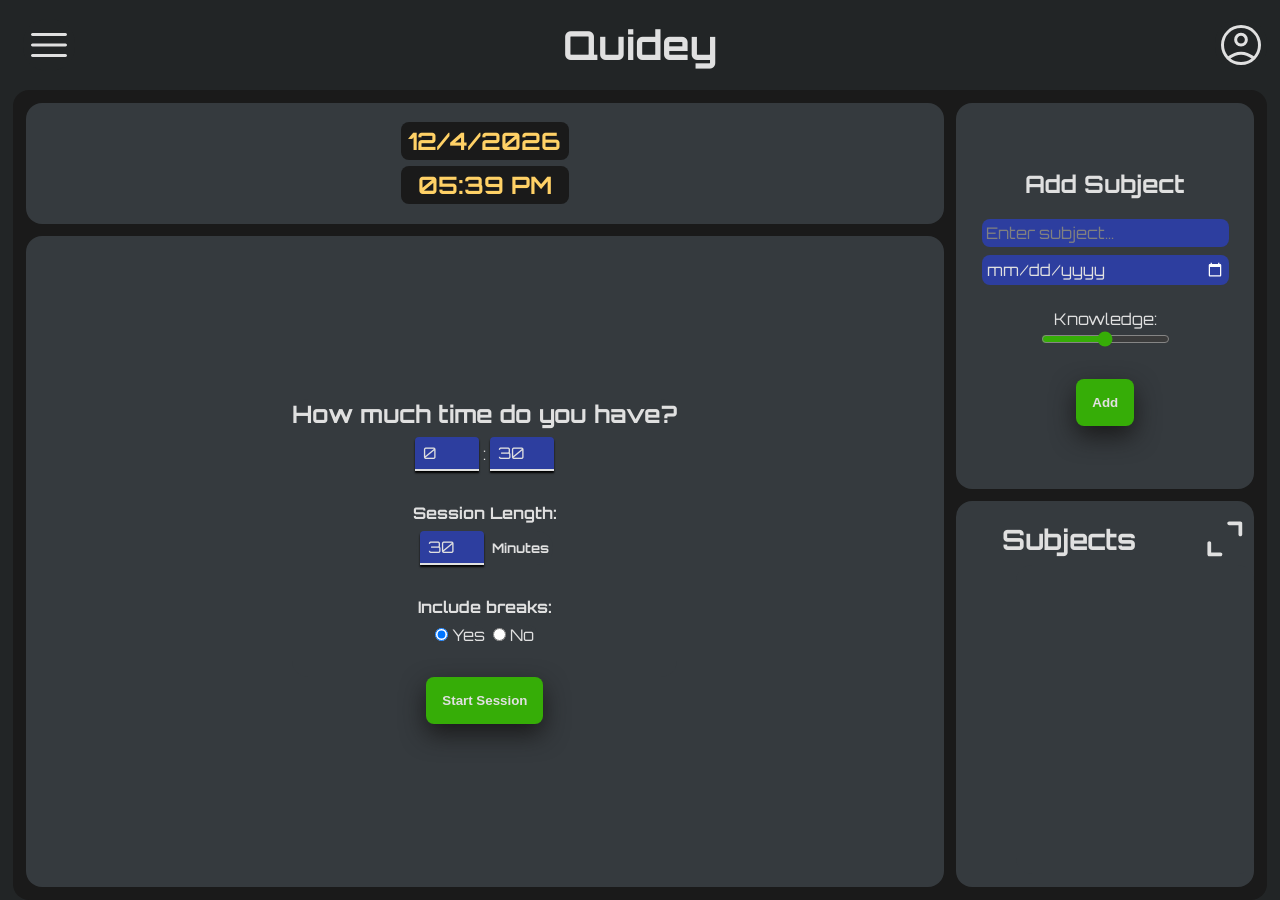
<file: index.html>
<!DOCTYPE html>
<html>
    <head>
        <meta charset="UTF-8">
        <meta name="viewport" content="width=device-width, initial-scale=1.0">
        <title>Quidey</title>
        <!--<link rel="manifest" href="./resources/JSON/manifest.json">-->
        <link rel="icon" type="image/x-icon" href="./resources/images/favicon_io/favicon-32x32.png">
        <link rel="apple-touch-icon" href="./resources/images/favicon_io/favicon-32x32.png">
        <link href="./resources/styles/newStyles.css" rel="stylesheet" type="text/css">
        <link rel="stylesheet" href="./resources/styles/colorStyles.css" type="text/css">
        <link rel="stylesheet" href="./resources/styles/menuStyles.css" type="text/css">
        <link rel="preconnect" href="https://fonts.googleapis.com">
        <link rel="preconnect" href="https://fonts.gstatic.com" crossorigin>
        <link href="https://fonts.googleapis.com/css2?family=Abril+Fatface&family=Merriweather:ital,opsz,wght@0,18..144,300..900;1,18..144,300..900&family=Orbitron:wght@400..900&family=Work+Sans:ital,wght@0,100..900;1,100..900&display=swap" rel="stylesheet">
    </head>
    <body>
        <header>
            <section id="menuIcon">
                <svg id="menuIconImg" xmlns="http://www.w3.org/2000/svg" height="48px" viewBox="0 -960 960 960" width="48px"><path fill="currentColor" d="M150-240q-12.75 0-21.37-8.68-8.63-8.67-8.63-21.5 0-12.82 8.63-21.32 8.62-8.5 21.37-8.5h660q12.75 0 21.38 8.68 8.62 8.67 8.62 21.5 0 12.82-8.62 21.32-8.63 8.5-21.38 8.5H150Zm0-210q-12.75 0-21.37-8.68-8.63-8.67-8.63-21.5 0-12.82 8.63-21.32 8.62-8.5 21.37-8.5h660q12.75 0 21.38 8.68 8.62 8.67 8.62 21.5 0 12.82-8.62 21.32-8.63 8.5-21.38 8.5H150Zm0-210q-12.75 0-21.37-8.68-8.63-8.67-8.63-21.5 0-12.82 8.63-21.32 8.62-8.5 21.37-8.5h660q12.75 0 21.38 8.68 8.62 8.67 8.62 21.5 0 12.82-8.62 21.32-8.63 8.5-21.38 8.5H150Z"/></svg>
            </section>
            <h1 id="headerH1">Quidey</h1>
            <section id="profileIcon">
                <svg id="profileIconImg" xmlns="http://www.w3.org/2000/svg" height="48px" viewBox="0 -960 960 960" width="48px" fill="currentColor"><path d="M222-255q63-44 125-67.5T480-346q71 0 133.5 23.5T739-255q44-54 62.5-109T820-480q0-145-97.5-242.5T480-820q-145 0-242.5 97.5T140-480q0 61 19 116t63 109Zm160.5-234.5Q343-529 343-587t39.5-97.5Q422-724 480-724t97.5 39.5Q617-645 617-587t-39.5 97.5Q538-450 480-450t-97.5-39.5ZM480-80q-82 0-155-31.5t-127.5-86Q143-252 111.5-325T80-480q0-83 31.5-155.5t86-127Q252-817 325-848.5T480-880q83 0 155.5 31.5t127 86q54.5 54.5 86 127T880-480q0 82-31.5 155t-86 127.5q-54.5 54.5-127 86T480-80Zm107.5-76Q640-172 691-212q-51-36-104-55t-107-19q-54 0-107 19t-104 55q51 40 103.5 56T480-140q55 0 107.5-16Zm-52-375.5Q557-553 557-587t-21.5-55.5Q514-664 480-664t-55.5 21.5Q403-621 403-587t21.5 55.5Q446-510 480-510t55.5-21.5ZM480-587Zm0 374Z"/></svg>
            </section>
        </header>
        <main>
            <div id="div1" class="hidden">
                <h2 id="timerTime"><span id="timerMins">25</span>:<span id="timerSecs">00</span></h2>
                <div id="progressBar">
                    <div id="progressor"></div>
                </div>
                <!--<button id="timerStartStop">Timer</button> -->
            </div>
            <div id="div2" class="hidden">
                <!--
                <h1 data-i18n="new_progress_h1"></h1>
                <div id="progressBar">
                    <div id="progressor"></div>
                </div>
                -->
                <h2 id="stateH1"></h2>
            </div>
            <div id="div3">
                <h2 id="dateH1"></h2>
                <h2 id="timeH1"></h2>
            </div>
            <div id="div4"><!--
                <h2 data-i18n="new_session"></h2>
                <div id="newEnergy">
                    <h2 data-i18n="energy_h2"></h2>
                    <input type="range" id="energyInput" min="1" max="100" step="1"></input>
                </div>-->
                <div id="newTime">
                    <h2 data-i18n="time_h2"></h2>
                    <div id="hAndMin">
                        <!--<h5 data-i18n="hour_label"></h5>-->
                        <input type="number" id="sessionHourInput" min="0" max="03" step="1" value="0"></input>
                        <!--<h5 data-i18n="min_label"></h5>-->
                        <span> : </span>
                        <input type="number" id="sessionMinInput" min="0" max="45" step="15" value="30"></input>
                    </div>
                    <h4 data-i18n="session_length_label"></h4>
                    <div id="sessLengthDiv">
                        <input type="number" id="sessionLengthInput" min="15" max="45" step="5" value="30"></input>
                        <h5 data-i18n="min_label"></h5>
                    </div>
                    <h4 data-i18n="include_breaks"></h4>
                    <div id="breakRadioDiv">
                        <div id="breaksYesDiv">
                            <input type="radio" id="breaksYes" name="breaks" value="yes" checked></input>
                            <label id="breaksYesLabel" for="breaksYes" data-i18n="yes"></label>
                        </div>
                        <div id="breaksNoDiv">
                            <input type="radio" id="breaksNo" name="breaks" value="no" data-i18n="no"></input>
                            <label id="breaksNoLabel" for="breaksNo" data-i18n="no"></label>
                        </div>
                    </div>
                </div>
                <button id="startSession" data-i18n="start_session"></button>
            </div>
            <div id="div5">
                <h2 id="addSub" data-i18n="new_add_sub"></h2>
                <input type="text" id="subjectInput" data-i18n-placeholder="enter_sub" list="subjectOptions">
                <datalist id="subjectOptions">
                    <option data-i18n-value="val_physics"></option>
                    <option data-i18n-value="val_maths"></option>
                    <option data-i18n-value="val_english"></option>
                    <option data-i18n-value="val_latin"></option>
                    <option data-i18n-value="val_french"></option>
                    <option data-i18n-value="val_german"></option>
                    <option data-i18n-value="val_chemistry"></option>
                    <option data-i18n-value="val_biology"></option>
                    <option data-i18n-value="val_history"></option>
                    <option data-i18n-value="val_geography"></option>
                    <option data-i18n-value="val_computer"></option>
                </datalist>

                <input type="date" id="dateInput" data-i18n-placeholder="ddmmyy">
                <label for="confidenceInput" data-i18n="sum_know"></label>
                <input type="range" id="confidenceInput" min="1" max="5" value="3">
                <button id="addNewSub" data-i18n="new_add"></button>
            </div>
            <div id="div6">
                <svg xmlns="http://www.w3.org/2000/svg" id="expandSubList" height="48px" viewBox="0 -960 960 960" width="48px" fill="currentColor"><path d="M260-260h150q12.75 0 21.38 8.68 8.62 8.67 8.62 21.5 0 12.82-8.62 21.32-8.63 8.5-21.38 8.5H230q-12.75 0-21.37-8.63Q200-217.25 200-230v-180q0-12.75 8.68-21.38 8.67-8.62 21.5-8.62 12.82 0 21.32 8.62 8.5 8.63 8.5 21.38v150Zm440-440H550q-12.75 0-21.37-8.68-8.63-8.67-8.63-21.5 0-12.82 8.63-21.32 8.62-8.5 21.37-8.5h180q12.75 0 21.38 8.62Q760-742.75 760-730v180q0 12.75-8.68 21.37-8.67 8.63-21.5 8.63-12.82 0-21.32-8.63-8.5-8.62-8.5-21.37v-150Z"/></svg>
                <h2 data-i18n="your_subs"></h2>
                <div id="subUlDiv">
                    <ul id="subUl">

                    </ul>
                </div>
            </div>
            <div id="div6extended" class="hidden">
                <svg xmlns="http://www.w3.org/2000/svg" id="collapseSubList" height="48px" viewBox="0 -960 960 960" width="48px" fill="currentColor"><path d="M380-380H230q-12.75 0-21.37-8.68-8.63-8.67-8.63-21.5 0-12.82 8.63-21.32 8.62-8.5 21.37-8.5h180q12.75 0 21.38 8.62Q440-422.75 440-410v180q0 12.75-8.68 21.37-8.67 8.63-21.5 8.63-12.82 0-21.32-8.63-8.5-8.62-8.5-21.37v-150Zm200-200h150q12.75 0 21.38 8.68 8.62 8.67 8.62 21.5 0 12.82-8.62 21.32-8.63 8.5-21.38 8.5H550q-12.75 0-21.37-8.63Q520-537.25 520-550v-180q0-12.75 8.68-21.38 8.67-8.62 21.5-8.62 12.82 0 21.32 8.62 8.5 8.63 8.5 21.38v150Z"/></svg>
                <h2 data-i18n="your_subs" id="extendedSubsH2"></h2>
                <div id="subUlDivExtended"  class="tgContainer">

                </div>
            </div>
            <div id="div7" class="hidden">
                <h3 data-i18n="current_task"></h3>
                <h2 id="currentTask"><h2>
                <button id="nextSession" data-i18n="next_session"></button>
                <button id="endSession" data-i18n="end_session"></button>
                <button id="skipSession" data-i18n="skip_session" class="hidden"></button>
            </div>
            <div id="div8" class="hidden">
                <h2 data-i18n="session_sub_tasks"></h2>
                <div id="subTaskList"  class="tgContainer">

                </div>
                <!--<div id="inSessionTaskAdder">
                    <svg xmlns="http://www.w3.org/2000/svg" height="48px" viewBox="0 -960 960 960" width="48px" fill="current color"><path d="M450-450H200v-60h250v-250h60v250h250v60H510v250h-60v-250Z"/></svg>
                </div>-->
            </div>
            
        </main>
        <div id="alertDiv" class="hidden">
            <div id="innerAlertDiv">
                <h2 id="alertH2"></h2>
                <button id="alertOkButton">OK</button>
            </div>
        </div>

        <div id="temporaryDivContainer">

        </div>
        
        <script src="./resources/scripts/translationScript.js"></script>
        <script src="./resources/scripts/colorScript.js"></script>
        <script src="./resources/scripts/menuScript.js"></script>
        <script type="module" src="./resources/scripts/newScript.js"></script>
    </body>
</html>
</file>
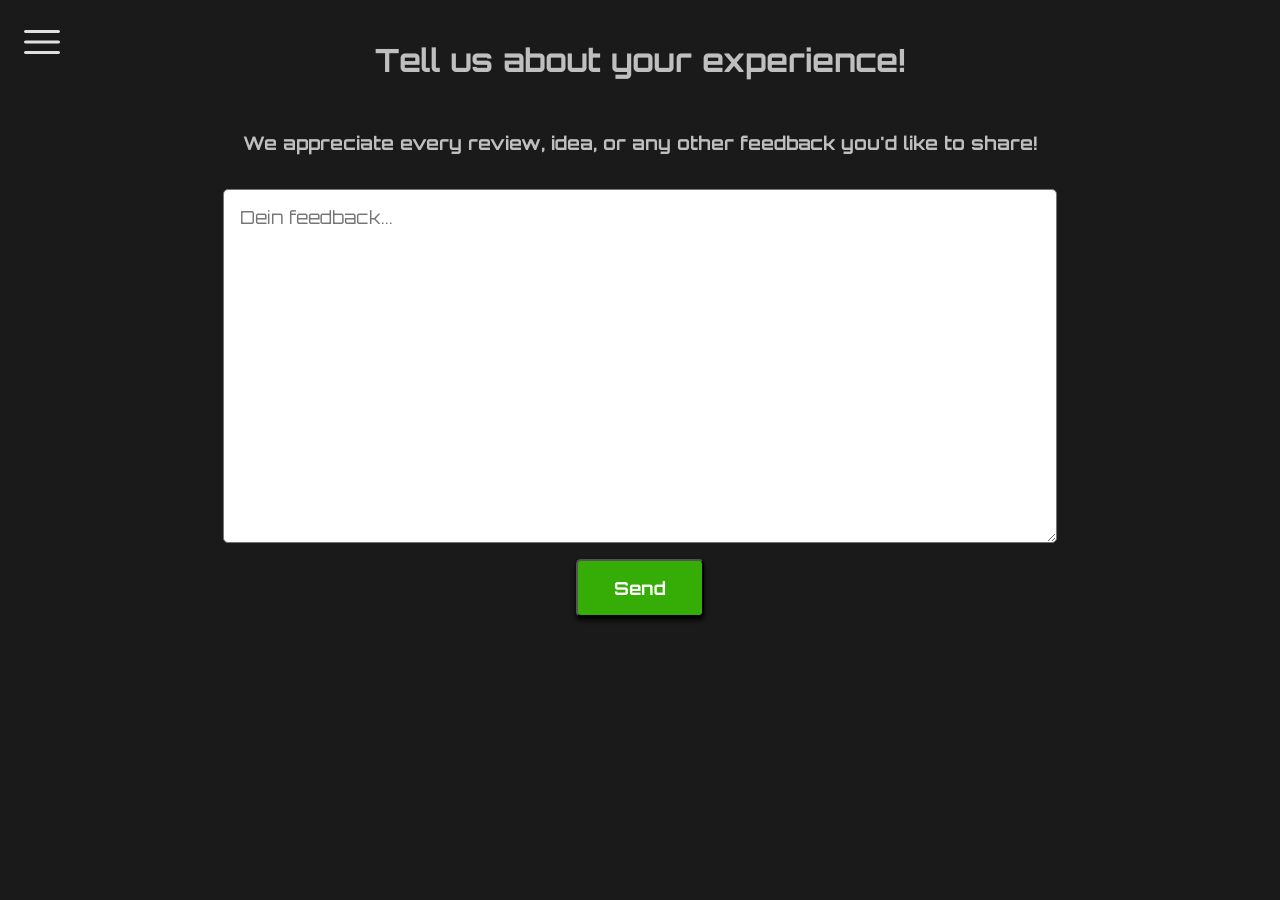
<file: feedback.html>
<!DOCTYPE html>
<html>
    <head>
        <meta charset="UTF-8">
        <meta name="viewport" content="width=device-width, initial-scale=1.0">
        <title>Quidey</title>
        <link rel="icon" type="image/x-icon" href="./resources/images/favicon_io/favicon-32x32.png">
        <link rel="apple-touch-icon" href="./resources/images/favicon_io/favicon-32x32.png">
        <link rel="manifest" href="./resources/JSON/manifest.json">
        <link rel="stylesheet" href="./resources/styles/feedbackStyles.css" type="text/css">
        <link rel="stylesheet" href="./resources/styles/menuStyles.css" type="text/css">
        <link rel="stylesheet" href="./resources/styles/colorStyles.css" type="text/css">
        <link rel="preconnect" href="https://fonts.googleapis.com">
        <link rel="preconnect" href="https://fonts.gstatic.com" crossorigin>
        <link href="https://fonts.googleapis.com/css2?family=Abril+Fatface&family=Merriweather:ital,opsz,wght@0,18..144,300..900;1,18..144,300..900&family=Orbitron:wght@400..900&family=Work+Sans:ital,wght@0,100..900;1,100..900&display=swap" rel="stylesheet">
    </head>
    <body>
        <h1 data-i18n="feedback_exp_h1"></h1>
        <h3 data-i18n="appreciate_feedback"></h3>
            <textarea id="feedback" placeholder="Dein feedback..."></textarea>
            <button id="sendFeedback" data-i18n="feedback_send"></button>
        <section id="menuIcon">
                <svg id="menuIconImg" xmlns="http://www.w3.org/2000/svg" height="48px" viewBox="0 -960 960 960" width="48px"><path fill="currentColor" d="M150-240q-12.75 0-21.37-8.68-8.63-8.67-8.63-21.5 0-12.82 8.63-21.32 8.62-8.5 21.37-8.5h660q12.75 0 21.38 8.68 8.62 8.67 8.62 21.5 0 12.82-8.62 21.32-8.63 8.5-21.38 8.5H150Zm0-210q-12.75 0-21.37-8.68-8.63-8.67-8.63-21.5 0-12.82 8.63-21.32 8.62-8.5 21.37-8.5h660q12.75 0 21.38 8.68 8.62 8.67 8.62 21.5 0 12.82-8.62 21.32-8.63 8.5-21.38 8.5H150Zm0-210q-12.75 0-21.37-8.68-8.63-8.67-8.63-21.5 0-12.82 8.63-21.32 8.62-8.5 21.37-8.5h660q12.75 0 21.38 8.68 8.62 8.67 8.62 21.5 0 12.82-8.62 21.32-8.63 8.5-21.38 8.5H150Z"/></svg>
        </section>

        <script src="./resources/scripts/colorScript.js"></script>
        <script src="./resources/scripts/translationScript.js"></script>
        <script src="./resources/scripts/feedbackScript.js"></script>
        <script src="./resources/scripts/menuScript.js"></script>

    </body>
</html>
</file>
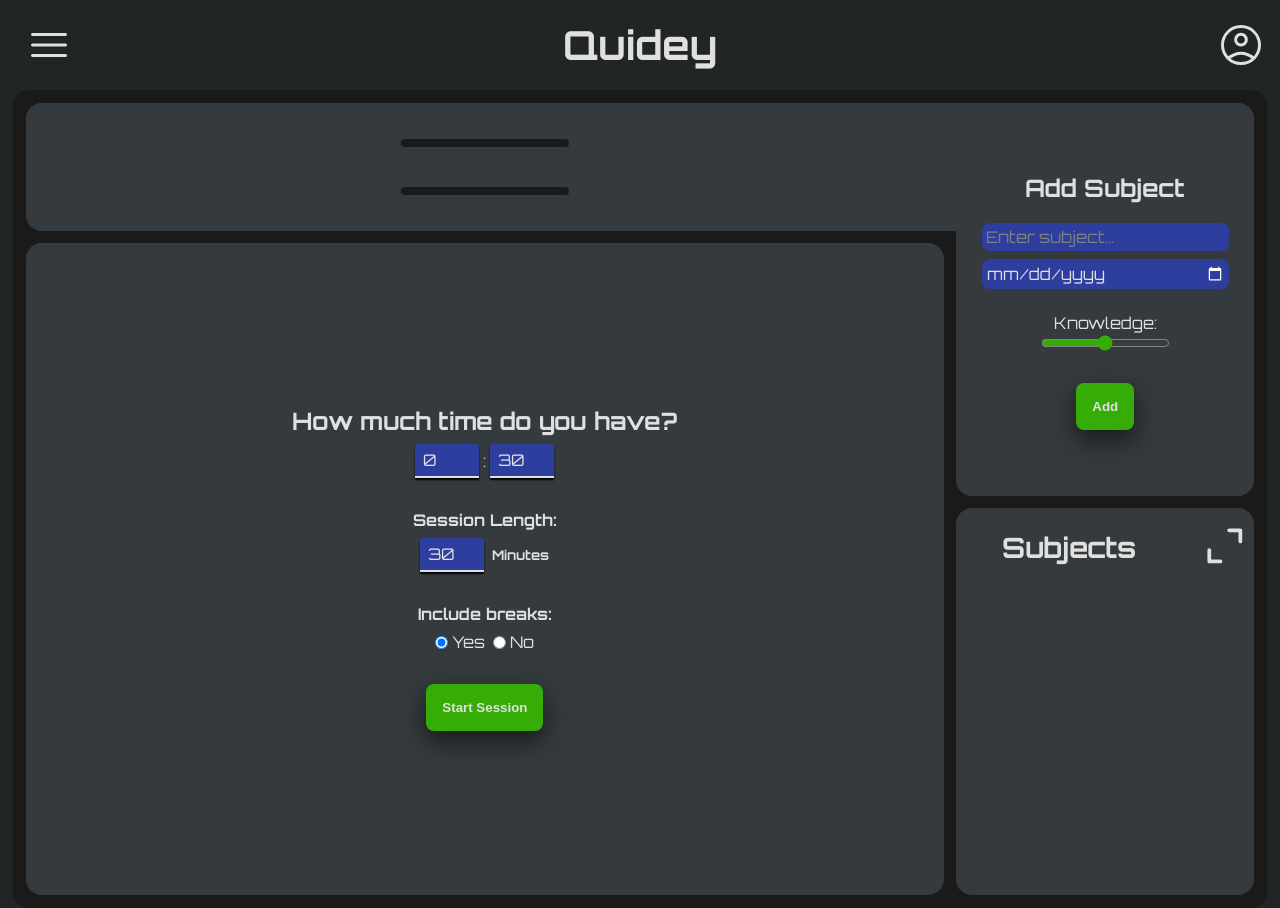
<file: new.html>
<!DOCTYPE html>
<html>
    <head>
        <meta charset="UTF-8">
        <meta name="viewport" content="width=device-width, initial-scale=1.0">
        <title>Quidey</title>
        <!--<link rel="manifest" href="./resources/JSON/manifest.json">-->
        <link rel="icon" type="image/x-icon" href="./resources/images/favicon_io/favicon-32x32.png">
        <link rel="apple-touch-icon" href="./resources/images/favicon_io/favicon-32x32.png">
        <link href="./resources/styles/newStyles.css" rel="stylesheet" type="text/css">
        <link rel="stylesheet" href="./resources/styles/colorStyles.css" type="text/css">
        <link rel="stylesheet" href="./resources/styles/menuStyles.css" type="text/css">
        <link rel="preconnect" href="https://fonts.googleapis.com">
        <link rel="preconnect" href="https://fonts.gstatic.com" crossorigin>
        <link href="https://fonts.googleapis.com/css2?family=Abril+Fatface&family=Merriweather:ital,opsz,wght@0,18..144,300..900;1,18..144,300..900&family=Orbitron:wght@400..900&family=Work+Sans:ital,wght@0,100..900;1,100..900&display=swap" rel="stylesheet">
    </head>
    <body>
        <header>
            <section id="menuIcon">
                <svg id="menuIconImg" xmlns="http://www.w3.org/2000/svg" height="48px" viewBox="0 -960 960 960" width="48px"><path fill="currentColor" d="M150-240q-12.75 0-21.37-8.68-8.63-8.67-8.63-21.5 0-12.82 8.63-21.32 8.62-8.5 21.37-8.5h660q12.75 0 21.38 8.68 8.62 8.67 8.62 21.5 0 12.82-8.62 21.32-8.63 8.5-21.38 8.5H150Zm0-210q-12.75 0-21.37-8.68-8.63-8.67-8.63-21.5 0-12.82 8.63-21.32 8.62-8.5 21.37-8.5h660q12.75 0 21.38 8.68 8.62 8.67 8.62 21.5 0 12.82-8.62 21.32-8.63 8.5-21.38 8.5H150Zm0-210q-12.75 0-21.37-8.68-8.63-8.67-8.63-21.5 0-12.82 8.63-21.32 8.62-8.5 21.37-8.5h660q12.75 0 21.38 8.68 8.62 8.67 8.62 21.5 0 12.82-8.62 21.32-8.63 8.5-21.38 8.5H150Z"/></svg>
            </section>
            <h1 id="headerH1">Quidey</h1>
            <section id="profileIcon">
                <svg id="profileIconImg" xmlns="http://www.w3.org/2000/svg" height="48px" viewBox="0 -960 960 960" width="48px" fill="currentColor"><path d="M222-255q63-44 125-67.5T480-346q71 0 133.5 23.5T739-255q44-54 62.5-109T820-480q0-145-97.5-242.5T480-820q-145 0-242.5 97.5T140-480q0 61 19 116t63 109Zm160.5-234.5Q343-529 343-587t39.5-97.5Q422-724 480-724t97.5 39.5Q617-645 617-587t-39.5 97.5Q538-450 480-450t-97.5-39.5ZM480-80q-82 0-155-31.5t-127.5-86Q143-252 111.5-325T80-480q0-83 31.5-155.5t86-127Q252-817 325-848.5T480-880q83 0 155.5 31.5t127 86q54.5 54.5 86 127T880-480q0 82-31.5 155t-86 127.5q-54.5 54.5-127 86T480-80Zm107.5-76Q640-172 691-212q-51-36-104-55t-107-19q-54 0-107 19t-104 55q51 40 103.5 56T480-140q55 0 107.5-16Zm-52-375.5Q557-553 557-587t-21.5-55.5Q514-664 480-664t-55.5 21.5Q403-621 403-587t21.5 55.5Q446-510 480-510t55.5-21.5ZM480-587Zm0 374Z"/></svg>
            </section>
        </header>
        <main>
            <div id="div1">
                <h2 id="timerTime"><span id="timerMins">25</span>:<span id="timerSecs">00</span></h2>
                <div id="progressBar">
                    <div id="progressor"></div>
                </div>
                <!--<button id="timerStartStop">Timer</button> -->
            </div>
            <div id="div2">
                <!--
                <h1 data-i18n="new_progress_h1"></h1>
                <div id="progressBar">
                    <div id="progressor"></div>
                </div>
                -->
                <h2 id="stateH1"></h2>
            </div>
            <div id="div3">
                <h2 id="dateH1"></h2>
                <h2 id="timeH1"></h2>
            </div>
            <div id="div4"><!--
                <h2 data-i18n="new_session"></h2>
                <div id="newEnergy">
                    <h2 data-i18n="energy_h2"></h2>
                    <input type="range" id="energyInput" min="1" max="100" step="1"></input>
                </div>-->
                <div id="newTime">
                    <h2 data-i18n="time_h2"></h2>
                    <div id="hAndMin">
                        <!--<h5 data-i18n="hour_label"></h5>-->
                        <input type="number" id="sessionHourInput" min="0" max="03" step="1" value="0"></input>
                        <!--<h5 data-i18n="min_label"></h5>-->
                        <span> : </span>
                        <input type="number" id="sessionMinInput" min="0" max="45" step="15" value="30"></input>
                    </div>
                    <h4 data-i18n="session_length_label"></h4>
                    <div id="sessLengthDiv">
                        <input type="number" id="sessionLengthInput" min="15" max="45" step="5" value="30"></input>
                        <h5 data-i18n="min_label"></h5>
                    </div>
                    <h4 data-i18n="include_breaks"></h4>
                    <div id="breakRadioDiv">
                        <div id="breaksYesDiv">
                            <input type="radio" id="breaksYes" name="breaks" value="yes" checked></input>
                            <label id="breaksYesLabel" for="breaksYes" data-i18n="yes"></label>
                        </div>
                        <div id="breaksNoDiv">
                            <input type="radio" id="breaksNo" name="breaks" value="no" data-i18n="no"></input>
                            <label id="breaksNoLabel" for="breaksNo" data-i18n="no"></label>
                        </div>
                    </div>
                </div>
                <button id="startSession" data-i18n="start_session"></button>
            </div>
            <div id="div5">
                <h2 id="addSub" data-i18n="new_add_sub"></h2>
                <input type="text" id="subjectInput" data-i18n-placeholder="enter_sub" list="subjectOptions">
                <datalist id="subjectOptions">
                    <option data-i18n-value="val_physics"></option>
                    <option data-i18n-value="val_maths"></option>
                    <option data-i18n-value="val_english"></option>
                    <option data-i18n-value="val_latin"></option>
                    <option data-i18n-value="val_french"></option>
                    <option data-i18n-value="val_german"></option>
                    <option data-i18n-value="val_chemistry"></option>
                    <option data-i18n-value="val_biology"></option>
                    <option data-i18n-value="val_history"></option>
                    <option data-i18n-value="val_geography"></option>
                    <option data-i18n-value="val_computer"></option>
                </datalist>

                <input type="date" id="dateInput">
                <label for="confidenceInput" data-i18n="sum_know"></label>
                <input type="range" id="confidenceInput" min="1" max="5" value="3">
                <button id="addNewSub" data-i18n="new_add"></button>
            </div>
            <div id="div6">
                <svg xmlns="http://www.w3.org/2000/svg" id="expandSubList" height="48px" viewBox="0 -960 960 960" width="48px" fill="currentColor"><path d="M260-260h150q12.75 0 21.38 8.68 8.62 8.67 8.62 21.5 0 12.82-8.62 21.32-8.63 8.5-21.38 8.5H230q-12.75 0-21.37-8.63Q200-217.25 200-230v-180q0-12.75 8.68-21.38 8.67-8.62 21.5-8.62 12.82 0 21.32 8.62 8.5 8.63 8.5 21.38v150Zm440-440H550q-12.75 0-21.37-8.68-8.63-8.67-8.63-21.5 0-12.82 8.63-21.32 8.62-8.5 21.37-8.5h180q12.75 0 21.38 8.62Q760-742.75 760-730v180q0 12.75-8.68 21.37-8.67 8.63-21.5 8.63-12.82 0-21.32-8.63-8.5-8.62-8.5-21.37v-150Z"/></svg>
                <h2 data-i18n="your_subs"></h2>
                <div id="subUlDiv">
                    <ul id="subUl">

                    </ul>
                </div>
            </div>
            <div id="div6extended" class="hidden">
                <svg xmlns="http://www.w3.org/2000/svg" id="collapseSubList" height="48px" viewBox="0 -960 960 960" width="48px" fill="currentColor"><path d="M380-380H230q-12.75 0-21.37-8.68-8.63-8.67-8.63-21.5 0-12.82 8.63-21.32 8.62-8.5 21.37-8.5h180q12.75 0 21.38 8.62Q440-422.75 440-410v180q0 12.75-8.68 21.37-8.67 8.63-21.5 8.63-12.82 0-21.32-8.63-8.5-8.62-8.5-21.37v-150Zm200-200h150q12.75 0 21.38 8.68 8.62 8.67 8.62 21.5 0 12.82-8.62 21.32-8.63 8.5-21.38 8.5H550q-12.75 0-21.37-8.63Q520-537.25 520-550v-180q0-12.75 8.68-21.38 8.67-8.62 21.5-8.62 12.82 0 21.32 8.62 8.5 8.63 8.5 21.38v150Z"/></svg>
                <h2 data-i18n="your_subs"></h2>
                <div id="subUlDivExtended">

                </div>
            </div>
            <div id="div7">
                <h3 data-i18n="current_task"></h3>
                <h2 id="currentTask"><h2>
                <button id="nextSession" data-i18n="next_session"></button>
                <button id="endSession" data-i18n="end_session"></button>
                <button id="skipSession" data-i18n="skip_session" class="hidden"></button>
            </div>
            <div id="div8" class="hidden">
                <h2 data-i18n="session_sub_tasks"></h2>
                <div id="subTaskList">

                </div>
                <!--<div id="inSessionTaskAdder">
                    <svg xmlns="http://www.w3.org/2000/svg" height="48px" viewBox="0 -960 960 960" width="48px" fill="current color"><path d="M450-450H200v-60h250v-250h60v250h250v60H510v250h-60v-250Z"/></svg>
                </div>-->
            </div>
        </main>

        
        <script src="./resources/scripts/translationScript.js"></script>
        <script src="./resources/scripts/colorScript.js"></script>
        <script src="./resources/scripts/menuScript.js"></script>
        <script src="./resources/scripts/newScript.js"></script>
    </body>
</html>
</file>
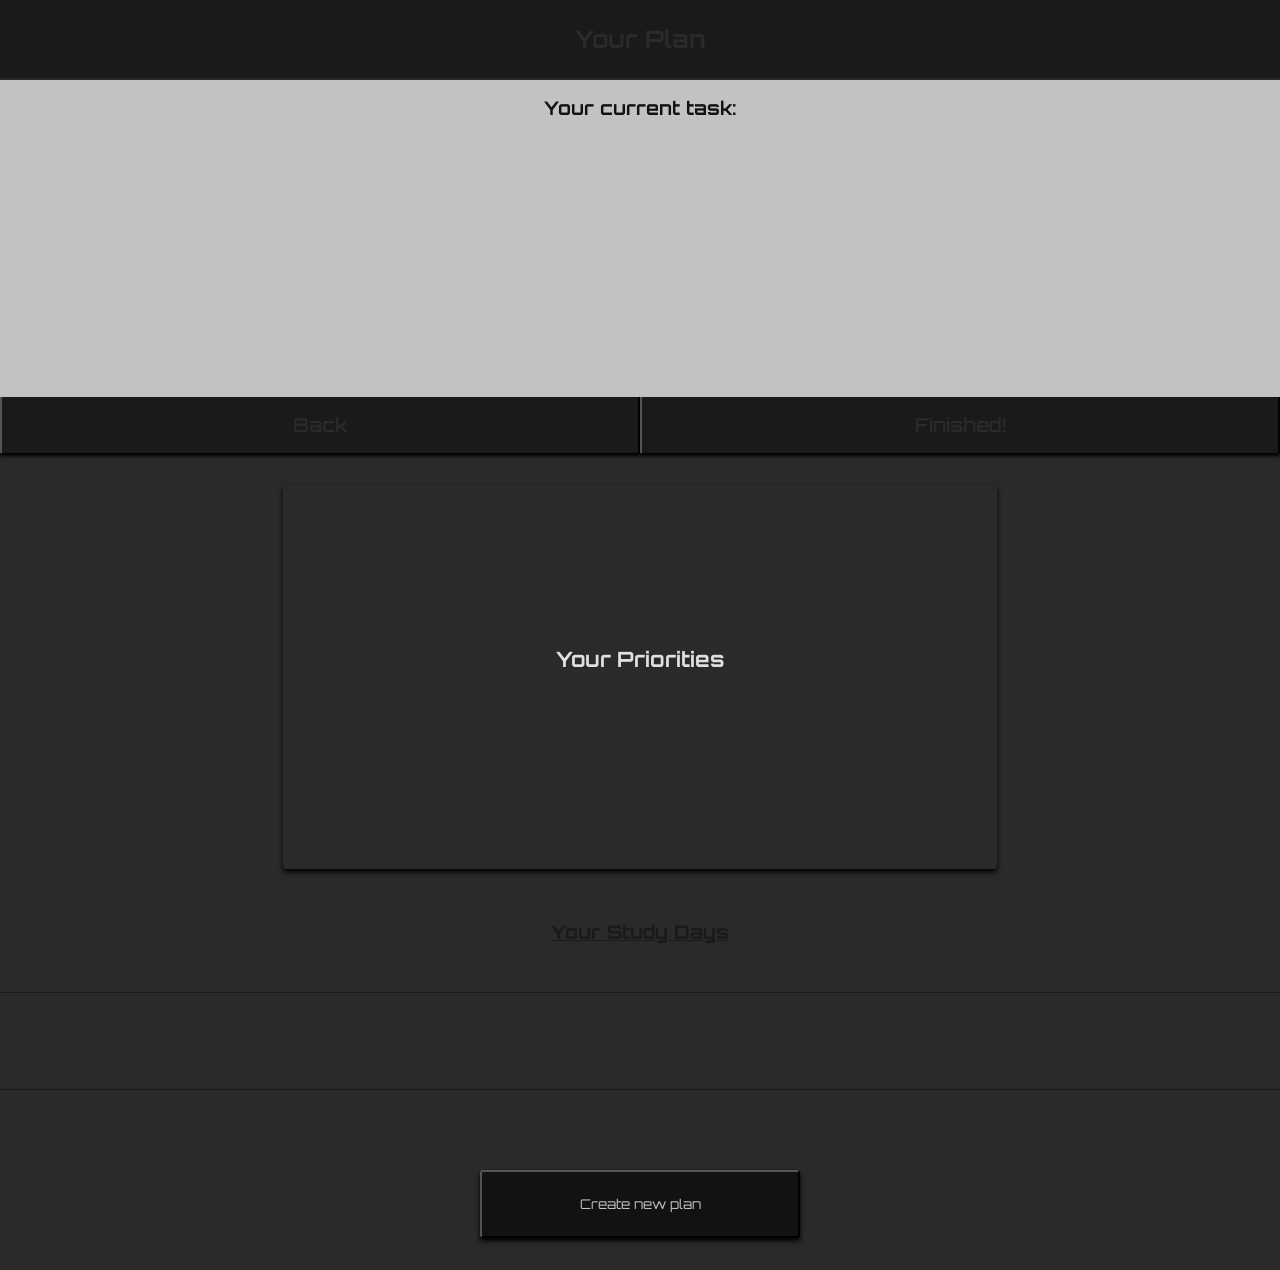
<file: plan.html>
<!DOCTYPE html>
<html>
    <head>
        <meta charset="UTF-8">
        <meta name="viewport" content="width=device-width, initial-scale=1.0">
        <title>Quidey</title>
        <link rel="icon" type="image/x-icon" href="./resources/images/favicon_io/favicon-32x32.png">
        <link rel="apple-touch-icon" href="./resources/images/favicon_io/favicon-32x32.png">
        <link rel="manifest" href="./resources/JSON/manifest.json">
        <link rel="stylesheet" href="./resources/styles/planStyles.css" type="text/css">
        <link rel="stylesheet" href="./resources/styles/menuStyles.css" type="text/css">
        <link rel="stylesheet" href="./resources/styles/colorStyles.css" type="text/css">
        <link rel="preconnect" href="https://fonts.googleapis.com">
        <link rel="preconnect" href="https://fonts.gstatic.com" crossorigin>
        <link href="https://fonts.googleapis.com/css2?family=Abril+Fatface&family=Merriweather:ital,opsz,wght@0,18..144,300..900;1,18..144,300..900&family=Orbitron:wght@400..900&family=Work+Sans:ital,wght@0,100..900;1,100..900&display=swap" rel="stylesheet">
    </head>
    <body>
        <main>
            <h2 data-i18n="your_plan"></h2>
            <section id="planSection">
                <div id="firstTask">
                    <h3 data-i18n="current_task"></h3>
                    <h1 id="firstTaskH1"></h1>
                </div>
                <div id="firstTaskNav">                          
                    <button id="unfinishButton" data-i18n="last_task"></button>
                    <button id="finishButton" data-i18n="next_task"></button>                    
                </div>
                <div id="prioListDiv">
                    <h3 data-i18n="prio_heading"></h3>
                    <ol id="prioList">

                    </ol>
                </div>
                <h3 id="lerntage" data-i18n="days_heading"></h3>
                <div id="displayPlan">                    
                    <ol id="dayList">

                    </ol>
                </div>
                <button id="backToQ" data-i18n="create_newPlan"></button>
            </section>
            <section id="menuIcon">
                <svg id="menuIconImg" xmlns="http://www.w3.org/2000/svg" height="48px" viewBox="0 -960 960 960" width="48px"><path fill="currentColor" d="M150-240q-12.75 0-21.37-8.68-8.63-8.67-8.63-21.5 0-12.82 8.63-21.32 8.62-8.5 21.37-8.5h660q12.75 0 21.38 8.68 8.62 8.67 8.62 21.5 0 12.82-8.62 21.32-8.63 8.5-21.38 8.5H150Zm0-210q-12.75 0-21.37-8.68-8.63-8.67-8.63-21.5 0-12.82 8.63-21.32 8.62-8.5 21.37-8.5h660q12.75 0 21.38 8.68 8.62 8.67 8.62 21.5 0 12.82-8.62 21.32-8.63 8.5-21.38 8.5H150Zm0-210q-12.75 0-21.37-8.68-8.63-8.67-8.63-21.5 0-12.82 8.63-21.32 8.62-8.5 21.37-8.5h660q12.75 0 21.38 8.68 8.62 8.67 8.62 21.5 0 12.82-8.62 21.32-8.63 8.5-21.38 8.5H150Z"/></svg>
            </section>
        </main>
        <script src="./resources/scripts/colorScript.js"></script>
        <script src="./resources/scripts/translationScript.js"></script>
        <script src="./resources/scripts/planScript.js"></script>
        <script src="./resources/scripts/menuScript.js"></script>
    </body>
</html>
</file>
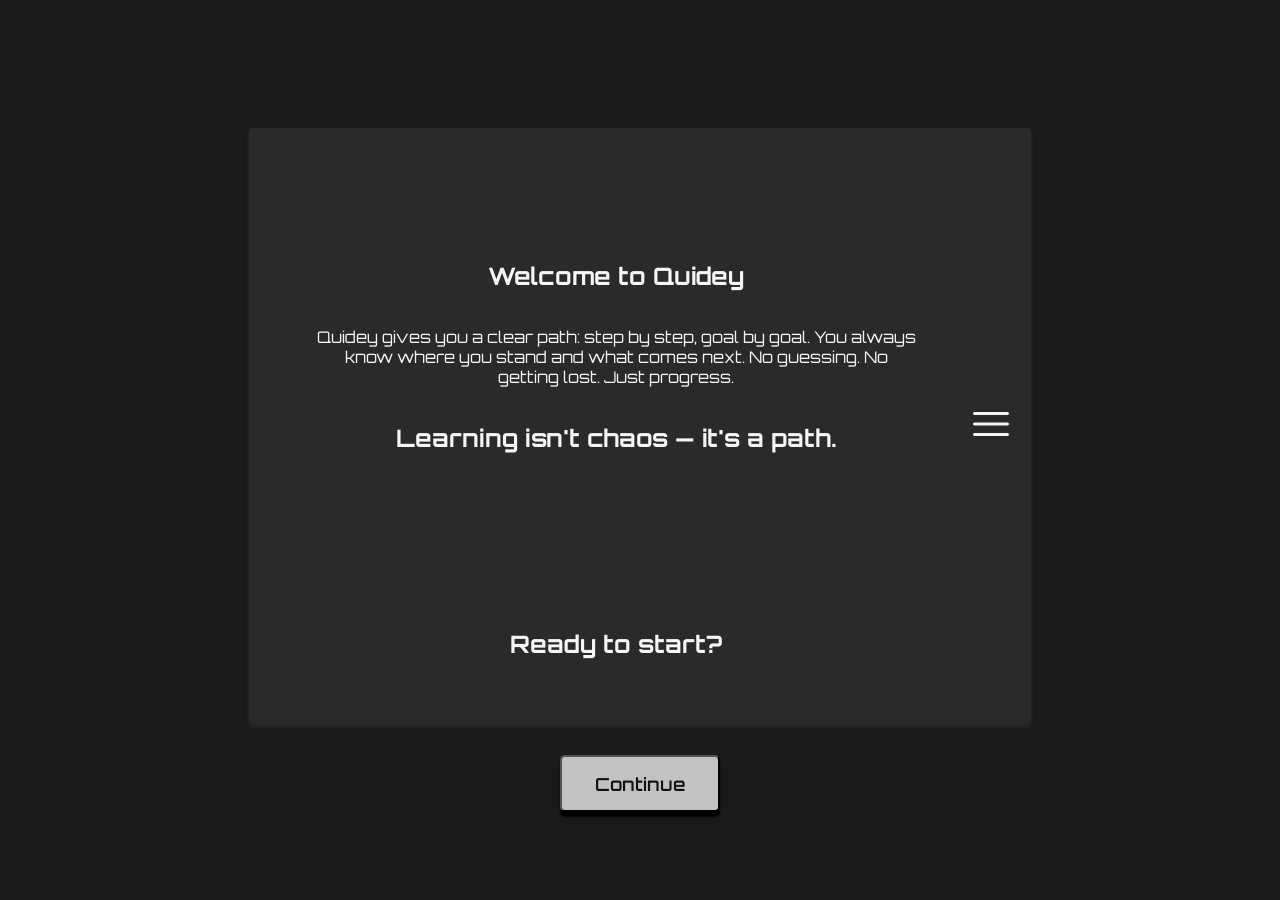
<file: questionnaire.html>
<!DOCTYPE html>
<html lang="en">
<head>
    <meta charset="UTF-8">
    <meta name="viewport" content="width=device-width, initial-scale=1.0">
    <title>Quidey</title>
    <link rel="icon" type="image/x-icon" href="./resources/images/favicon_io/favicon-32x32.png">
        <link rel="apple-touch-icon" href="./resources/images/favicon_io/favicon-32x32.png">
        <link rel="manifest" href="./resources/JSON/manifest.json">
    <link rel="stylesheet" href="./resources/styles/qStyles.css" type="text/css">
    <link rel="stylesheet" href="./resources/styles/colorStyles.css" type="text/css">
    <link rel="stylesheet" href="./resources/styles/menuStyles.css" type="text/css">

    <link rel="preconnect" href="https://fonts.googleapis.com">
        <link rel="preconnect" href="https://fonts.gstatic.com" crossorigin>
        <link href="https://fonts.googleapis.com/css2?family=Abril+Fatface&family=Merriweather:ital,opsz,wght@0,18..144,300..900;1,18..144,300..900&family=Orbitron:wght@400..900&family=Work+Sans:ital,wght@0,100..900;1,100..900&display=swap" rel="stylesheet">
</head>
<body id="questionnaire">
    <main>
    <section id="home" class="">
        <div class="container" id="intro">
            <h1 data-i18n="q_welcome_h1"></h1>
            <p data-i18n="q_introText"></p>
            <h2 data-i18n="q_motto_h2"></h2>

        </div>
        <div class="container" id="begin">
            <h1 data-i18n="q_ready"></h1>
        </div>
    </section>
    <section id="subjects" class="hidden">
        <div id="subjectsDiv">
            <h1 data-i18n="sub_letsGo"></h1>
            <h2 data-i18n="sub_studyFor"></h2>
            <input type="text" id="subjectInput" data-i18n-placeholder="enter_sub" list="subjectOptions">
<!--            <label for="subjectInput">Fach eingeben</label>-->
            <datalist id="subjectOptions">
                <option data-i18n-value="val_physics"></option>
                <option data-i18n-value="val_maths"></option>
                <option data-i18n-value="val_english"></option>
                <option data-i18n-value="val_latin"></option>
                <option data-i18n-value="val_french"></option>
                <option data-i18n-value="val_german"></option>
                <option data-i18n-value="val_chemistry"></option>
                <option data-i18n-value="val_biology"></option>
                <option data-i18n-value="val_history"></option>
                <option data-i18n-value="val_geography"></option>
                <option data-i18n-value="val_computer"></option>
            </datalist>
            <button id="addSubjectButton" data-i18n="add_subject"></button>
            <ul id="subjectList">

            </ul>
            <!--<h2>Alles klar!</h2>-->
        </div>
    </section>
    <section id="dates" class="hidden">
        <div id="dateDiv">
            <h1 data-i18n="add_date"></h1>
            <h1 id="dateProgress"></h1>
            <h3 data-i18n="date_when_h3"></h3>
            <h2 id="currentDateSubject"></h2>
            <input type="date" id="dateInput">
            <!--<label for="dateInput">Datum eingeben</label>-->
        </div>
    </section>
    <section id="confidence" class="hidden">
        <h2 data-i18n="know_already"></h2>
        <div id="sliderDiv">

        </div>
    </section>
    <section id="time" class="hidden">
        <h1 data-i18n="how_often"></h1>
        <label for="1everyDay">
            <input type="radio" id="1everyDay" value="1" name="days">
            <span data-i18n="every_day"></span>
        </label>
        <label for="2everyOther">
            <input type="radio" id="2everyOther" value="2" name="days" checked>
            <span data-i18n="other_day"></span>
        </label>
        <label for="3everyThird">
            <input type="radio" id="3everyThird" value="3" name="days">
            <span data-i18n="third_day"></span>
        </label>
        <h1 data-i18n="time_per_day"></h1>
        <label for="hoursPerDay">
            <input id="hoursPerDay" type="number" min="0" max="3" value="0">
            h
        </label>
        <label for="minsPerDay">
            <input id="minsPerDay" type="number" min="0" max="45" step="15" value="30">
            mins
        </label>

    </section>
    <section id="summarize" class="hidden">
        <h1 data-i18n="correct_h1"></h1>
        <div id="summarizeDiv"></div>
    </section>
    <section id="wait" class="hidden">
        <h2 data-i18n="wait_moment"></h2>
        <h1 data-i18n="wait_prepare"></h1>
    </section>
    <section id="menuIcon">
        <svg id="menuIconImg" xmlns="http://www.w3.org/2000/svg" height="48px" viewBox="0 -960 960 960" width="48px"><path fill="currentColor" d="M150-240q-12.75 0-21.37-8.68-8.63-8.67-8.63-21.5 0-12.82 8.63-21.32 8.62-8.5 21.37-8.5h660q12.75 0 21.38 8.68 8.62 8.67 8.62 21.5 0 12.82-8.62 21.32-8.63 8.5-21.38 8.5H150Zm0-210q-12.75 0-21.37-8.68-8.63-8.67-8.63-21.5 0-12.82 8.63-21.32 8.62-8.5 21.37-8.5h660q12.75 0 21.38 8.68 8.62 8.67 8.62 21.5 0 12.82-8.62 21.32-8.63 8.5-21.38 8.5H150Zm0-210q-12.75 0-21.37-8.68-8.63-8.67-8.63-21.5 0-12.82 8.63-21.32 8.62-8.5 21.37-8.5h660q12.75 0 21.38 8.68 8.62 8.67 8.62 21.5 0 12.82-8.62 21.32-8.63 8.5-21.38 8.5H150Z"/></svg>
    </section>
</main>
    <div id="navDiv" class="display">
        <button id="backButton" class="hidden" data-i18n="back_button"></button>
        <button id="continueButton" data-i18n="continue_button"></button>
        <button id="leaveButton" class="hidden" data-i18n="leave_button"></button>
    </div>

    <script src="./resources/scripts/colorScript.js"></script>
    <script src="./resources/scripts/translationScript.js"></script>
    <script src="./resources/scripts/qScript.js"></script>
    <script src="./resources/scripts/menuScript.js"></script>
</body>
</html>
</file>
<file: resources/styles/newStyles.css>
html, body {
    width: 100%;
    height: 100%;
    margin: 0;
    background-color: var(--header);
    color: var(--headerText);
    font-family: 'Orbitron';
}

body{
    display: flex;
    flex-direction: column;
    align-items: center;
}

.hidden {
    display: none!important;
}

header {
    width: 98%;
    height: 10%;
    background-color: var(--header);
    color: var(--headerText);
    margin: 0;
    display: flex;
    flex-direction: row;
    align-items: center;
    justify-content: space-between;
    padding: 0 1%
}

header h1{
    color: var(--divText);
    font-family: 'Orbitron';
    font-size: 2.5rem;
}

#menuIcon{
    all: unset;
    background-color: var(--header);
    color: var(--headerText);
    border-radius: 1.5rem;
    justify-self: flex-start!important;
    margin: 0 0 0 10px;
    position: relative!important;
    z-index: 1001;
    padding: 0;
    display: flex;
    flex-direction: column;
    align-items: center;
    justify-content: center;
    box-sizing: border-box;
}

#menuIconImg {
    color: var(--dark-text);
    margin: auto;
    height: 80%;
    border: 2px solid transparent;
}

#menuIconImg:hover{
    border: 2px solid var(--headerText);
    border-radius: 5px;
}

#profileIcon{
    all: unset;
    background-color: var(--header);
    color: var(--headerText);
    border-radius: 1.5rem !important;
    justify-self: flex-start!important;
    margin: 0 0 0 10px;
    position: relative!important;
    z-index: 1001;
    padding: 0;
    display: flex;
    flex-direction: column;
    align-items: center;
    justify-content: center;
    box-sizing: border-box;
}

#profileIconImg{
    color: var(--dark-text);
    height: 80%;
    margin: auto;
    border: 2px solid transparent;
}

#profileIconImg:hover{
    border: 2px solid var(--headerText);
    border-radius: 5px;
}

*::-webkit-scrollbar {
    width: 8px;
}

*::-webkit-scrollbar-track {
  background: transparent;
}

*::-webkit-scrollbar-thumb {
    background: #000;
    border-radius: 10px;
}

* {
    scrollbar-color: #555 transparent;
    transition: all 0.2s ease;
    transform: all 0.2s ease;
}

main{
    display: grid;
    background-color: var(--bg);
    width: 96%;
    height: 88%;
    margin: 0;
    grid-template-columns: 1fr 1fr 1fr 1fr;
    grid-template-rows: 1fr 1fr 1fr 1fr 1fr 1fr;
    gap: 0.75rem;
    padding: 1%;
    border-radius: 1rem;
}

* input::placeholder{
    color: gray!important;
    opacity: 1;
}

main div{
    background-color: var(--div);
    color: var(--divText);
    border-radius: 1rem;
    display: flex;
    flex-direction: column;
    justify-content: center;
    align-items: center;
}
#div1{
    grid-area: 1 / 1 / 2 / 3;
    min-height: 8rem;
}

#timeH1, #dateH1 {
    font-size: 1.4rem;
}



#div2{
    grid-area: 1 / 3 / 2 / 5;
    min-height: 8rem;
}

#progressBar{
    background-color: var(--bg);
    display: flex;
    flex-direction: column;
    align-items: flex-start;
    justify-content: center;
    height: 10%;
    width: 90%;
}

#progressor{
    background-color: var(--green);
    width: 0%;
    height: 100%;
    border-radius: 50%;
}

#div3{
    grid-area: 1 / 1 / 2 / 4;
    z-index: 1;
    display: flex;
    flex-direction: column;
    align-items: center;
    justify-content: space-around;
    padding: 1rem;
}

#div3 h2{
    font-size: 1.5rem;
    margin: 0;
    background-color: var(--bg);
    color: var(--yellow);
    padding: 0.25rem;
    border-radius: 0.5rem;
    min-width: 10rem;
    text-align: center;
}

#div4{
    grid-area: 2 / 1 / 7 / 4;
    z-index: 1;
    margin: 0;
}

#div4 * {
    margin: 0;
}

#div5{
    grid-area: 1 / 4 / 4 / 5;
    display: flex;
    z-index: 1;
}

#div5 h2{
    text-align: center;
}

#div6{
    grid-area: 4 / 4 / 7 / 5;
    z-index: 1;
    position: relative;
    display: flex;
    flex-direction: column;
    padding: 0;
}

#subUlDiv{
    width: 80%;
    height: 80%;
    display: flex;
    flex-direction: column;
    align-items: center;
    justify-content: center;
    justify-self: flex-end;
    align-self: flex-end;
}

#div6 ul{
    overflow-y: scroll;
    height: 100%;
    width: 100%;
    padding: 0;
}

#div6 h2{
    margin: 0;
    width: 70%;
    justify-self: flex-start;
    align-self: flex-start;
    padding: 0.5rem;
    font-size: 1.75rem;
    text-align: center;
}

#div6 svg{
    position: absolute;
    top: 0.5rem;
    right: 0;
    width: 20%;
    height: auto;
    max-width: 4rem;
    margin: 0;
    padding: 0;
}

/*extended subTaskList page*/

#div6extended{
    grid-area: 1 / 1 / 7 / 5;
    z-index: 5;
    position: relative;  
}

#div6extended input[type="text"]{
    width: auto;
    margin: 0.25rem auto;
    min-width: 80px;
    align-self: center;
}

.tgContainer{
    width: 80%;
    max-height: 80%;
    display: flex;
    flex-direction: column;
    align-items: center;
    justify-content: flex-start;
    overflow-y: scroll;
    scroll-snap-type: y mandatory;
}

.addTaskSvgDiv{
    margin: 0 auto 0 0!important;
}

.tgContainerDiv{
    display: inline-flex;
    width: auto;
    flex-direction: row;
    align-items: center;
    justify-content: space-between;
    margin-bottom: 3rem;
    flex-wrap: wrap;
}

.tgContainerDivH3{
    display: inline-block;
    font-size: 1.1rem;
    height: 1.6rem;
    padding: 0.25rem;
    margin: 0 0 0 auto;
}

.tgContainerDivUl{
    width: auto;
    padding: 0;
    display: flex;
    flex-direction: column;
}

.tgContainerDivUl li{
    width: 100%;
    display: flex;
    flex-direction: row;
    align-items: center;
    justify-content: center;
}

li p{
    margin: 0;
    padding: 0.25rem;
    font-size: 1.05rem;
}

.tgContainerDivAddTaskDiv{
    margin: 0;
    width: auto;
}

#collapseSubList{
    position: absolute;
    top: 0.5rem;
    right: 0;
    width: 20%;
    height: auto;
    max-width: 4rem;
    margin: 0;
    padding: 0;
} 

@media screen and (max-width: 775px) and (min-width: 651px){
    .tgContainerDivH3{
        display: block;
        width: 100%;
    }
    .tgContainerDivAddTaskDiv{
        display: block;
        width: 100%;
    }
}

@media screen and (max-width: 650px) and (min-width: 450px){
    .tgContainerDivUl{
        width: 100%;
    }
}

/**/

#div7{
    grid-area: 2 / 1 / 7 / 3;
    z-index: 0;
}

#div8{
    grid-area: 2 / 3 / 7 / 5;
    z-index: 0;
}

#subTaskList{
    overflow-y: scroll;
    display: flex;
    flex-direction: column;
    align-items: center;
    justify-content: flex-start;
    width: 80%;
    border-radius: 0;
}

button{
    background-color: var(--green);
    color: var(--divText);
    padding: 1rem;
    border-radius: 0.5rem;
    border: none;
    box-shadow: 0 10px 25px var(--bg);
    margin: 1rem;
    position: relative;
    font-weight: bold;
}

button:hover{
    transform: translateY(-3px);
}

button:active{
    transform: translateY(3px);
}

button:focus{
    outline: 2px solid var(--divText);
    transform: translateY(-2px);
}

input[type="number"]{
    all: unset;
    background-color: var(--blue);
    border-bottom: 2px solid var(--divText);
    box-shadow: 0 2px 2px black;
    border-radius: 0.25rem 0.25rem 0 0;
    min-width: 3rem;
    min-height: 2rem;
    padding: 0 0.5rem;
}

input[type="number"]:hover{
    padding-left: 1rem;
    padding-right: 0;
}

input[type="number"]:active{
    padding-left: 1rem;
    padding-right: 0;
}

input[type="number"]:focus{
    outline: 2px solid white;
    border-bottom: 2px solid var(--blue);
}

#hAndMin{
    display: flex;
    flex-direction: row;
    margin: 0.5rem 0 2rem 0;
}

#hAndMin span{
    margin: 0 0.25rem;
}

#sessLengthDiv{
    display: flex;
    flex-direction: row;
    margin: 0.5rem 0 2rem 0;
}

#sessLengthDiv * {
    margin: 0 0.25rem;
}

#breakRadioDiv{
    display: flex;
    flex-direction: row;
    margin: 0.5rem 0 2rem 0;
}

#breakRadioDiv div {
    margin: 0 0.25rem;
    display: flex;
    flex-direction: row;
    align-items: center;
}

#breakRadioDiv label + input {
    margin-left: 0.75rem;
}

#breakRadioDiv input + label {
    margin-left: 0.25rem;
}

input[type=number]::-webkit-inner-spin-button,
input[type=number]::-webkit-outer-spin-button {
  display: none;
}

input[type="text"]{
    all: unset;
    background-color: var(--blue);
    width: 80%;
    padding: 0.25rem;
    border-radius: 0.5rem;
}

input[type="date"]{
    all: unset;
    background-color: var(--blue);
    width: 80%;
    padding: 0.25rem;
    border-radius: 0.5rem;
    margin-top: 0.5rem;
    margin-bottom: 1.5rem;
}

input[type="date"]::-webkit-calendar-picker-indicator {
    color: var(--div);
    filter: invert(100%) sepia(100%) grayscale(100%);
}

input[type="range"] {
  accent-color: var(--green); /* Deine Wunschfarbe */
  margin-bottom: 1rem;
}

input[type="range"]::-webkit-slider-thumb {
  border: 2px solid var(--divText)!important; /* Farbe des Knopfs */
}

input[type="range"]::-moz-range-thumb {
    border: 2px solid var(--divText)!important; /* Farbe des Knopfs */
}

input[type="checkbox"]{
    accent-color: var(--green);
    width: 1rem;
    height: 1rem;
    margin-right: 1rem;
}

/*Layout media queries*/

@media screen and (max-width: 650px){
    main{
        grid-template-rows: 1fr 1fr 1fr 1fr 1fr 1fr 1fr 1fr;
        grid-template-columns: 100%;
        overflow-y: scroll;
    }
    #div1{
        grid-column-start: 1;
        grid-column-end: 2;
        grid-row-start: 1;
        grid-row-end: 2;
        height: 8rem;
    }
    #div2{
        grid-column-start: 1;
        grid-column-end: 2;
        grid-row-start: 8;
        grid-row-end: 9;
        height: 5rem;
    }
    #div3{
        grid-column-start: 1;
        grid-column-end: 2;
        grid-row-start: 1;
        grid-row-end: 2;
        height: 6rem;
    }
    #div4{
        grid-column-start: 1;
        grid-column-end: 2;
        grid-row-start: 2;
        grid-row-end: 5;
        height: 30rem;
    }
    #div5{
        grid-column-start: 1;
        grid-column-end: 2;
        grid-row-start: 5;
        grid-row-end: 7;
        height: 20rem;
    }
    #div6{
        grid-area: 7 / 1 / 9 / 2;
        height: 20rem;
        justify-content: center;
        align-items: center!important;
    }
    #subUlDiv{
        align-self: center;
        justify-self: center;
    }
    #div6extended{
        grid-area: 1 / 1 / 9 / 2;
        justify-content: flex-start;
        height: 100%;
    }
    #div7{
        grid-area: 2 / 1 / 5 / 2;
        height: 20rem;
    }
    #div8{
        grid-area: 5 / 1 / 8 / 2;
        height: 20rem;
    }
}

/*Alert Styles*/
#alertDiv{
    position:fixed;
    width: 100%;
    height: 100%;
    background-color: rgba(0, 0, 0, 0.6);
    display: flex;
    align-items: center;
    justify-content: center;
    z-index: 2000;
}

#innerAlertDiv{
    width: 80%;
    height: 80%;
    max-width: 20rem;
    max-height: 15rem;
    z-index: 2001;
    background-color: var(--div);
    display: flex;
    flex-direction: column;
    align-items: center;
    justify-content: center;
    border-radius: 3rem;
    padding: 1rem;
    outline: 3px solid var(--divText);
}

#alertH2{
    margin: 0;
    padding: 0.5rem;
    font-size: 1.5rem;
    text-align: center;
    color: var(--divText);
}

#alertOkButton{
    background-color: var(--red);
    height: 3rem;
    width: 4.5rem;
    border-radius: 1.5rem;
    outline: 3px solid var(--div);
    outline-offset: -4px;
    justify-self: flex-end;
    margin: auto;
}

.editBtn, .closeBtn{
    border: 1px solid var(--divText);
    padding: 0;
    margin-left: 0.5rem;
    cursor: pointer;
    height: 3rem;
    width: 3rem;
    background-color: transparent;
    display: flex;
    align-items: center;
    justify-content: center;
}

.closeBtn{
    color: var(--red);
}

.temporaryDivBg{
    position: fixed;
    width: 100%;
    height: 100%;
    display: flex;
    align-items: center;
    justify-content: center;
    z-index: 3000;
    background-color: rgba(0, 0, 0, 0.6);
}

.abcDiv{
    z-index: 3001;
    background-color: var(--div);
    border-radius: 1rem;
    display: flex;
    flex-direction: column;
    align-items: center;
    justify-content: center;
    width: 20rem;
    height: 10rem;
}
</file>
<file: resources/styles/colorStyles.css>
:root {
    /* Base colors */
    --white: #ffffff;
    --black: #000000;

    /* Greyscale */
    --gray-100: #f5f5f5;
    --gray-200: #e0e0e0;
    --gray-300: #c2c2c2;
    --gray-400: #9e9e9e;
    --gray-500: #7a7a7a;
    --gray-600: #5c5c5c;
    --gray-700: #3d3d3d;
    --gray-800: #2a2a2a;
    --gray-900: #121212;

    /* Semantic (UI) */
    --bg: var(--gray-100); 
    --bg-text: var(--gray-800);

    --accent: var(--gray-300); 
    --accent-text: var(--gray-900);

    --primary: var(--gray-600); 
    --primary-text: var(--gray-100);

    --lightPrim: var(--gray-500); 
    --lp-text: var(--gray-700);

    --dark: var(--gray-800);
    --dark-text: var(--gray-200);
}

[data-theme="mosaik"]{
    --bg: #f5dfbb; /*Wheat*/
    --bg-text: #562c2c; /*Espresso*/

    --accent: #f2542d; /*Fiery Terracotta*/
    --accent-text: #f5dfbb; /*Wheat*/

    --primary: #11686a; /*Stormy Teal*/
    --primary-text: #f5dfbb; /*Wheat*/

    --lightPrim: #0e9594; /*Dark Cyan*/
    --lp-text: #11686a; /*Stormy teal*/

    --dark: #562c2c; /*Espresso*/
    --dark-text: #f5dfbb; /*Wheat*/
}

[data-theme="light"]{
    --bg: #EAFFD0;              /* Soft Ivory */
    --bg-text: #224F10;         /* Forest Green */

    --accent: #B0E454;          /* Lime Green */
    --accent-text: #224F10;     /* Jet Black */

    --primary: #3b9616;         /* Forest Green */
    --primary-text: #B0E454;    /* Soft Ivory */

    --lightPrim: #B0E454;       /* Lime Green */
    --lp-text: #224F10;         /* Forest Green */

    --dark: #224F10;            /* Forest Green */
    --dark-text: #EAFFD0;       /* Soft Ivory */
}

[data-theme="dark"]{
    --bg: #0d0d0e;              /* Jet Black */
    --bg-text: #EAFFD0;         /* Soft Ivory */

    --accent: #224F10;          /* Forest Green */
    --accent-text: #B0E454;     /* Lime Green */

    --primary: #B0E454;         /* Lime Green */
    --primary-text: #0D0D0D;    /* Jet Black */

    --lightPrim: #224F10;       /* Forest Green */
    --lp-text: #EAFFD0;         /* Soft Ivory */

    --dark: #000000;            /* tiefer schwarz */
    --dark-text: #B0E454;       /* Lime Green */
}

[data-theme="default"]{
    --bg: #084734;              /* Jet Black */
    --bg-text: #cdedb3;         /* Soft Ivory */

    --accent: #B0E454;          /* Forest Green */
    --accent-text: #224F10;     /* Lime Green */

    --primary: #73a41e;         /* Lime Green */
    --primary-text: #084734;    /* Jet Black */

    --lightPrim: #cdedb3;       /* Forest Green */
    --lp-text: #084734;         /* Soft Ivory */

    --dark: #1e2a1f;            /* tiefer schwarz */
    --dark-text: #cdedb3;       /* Lime Green */
}

[data-theme="new"]{
    --header: #222526;
    --headerText: #bfbfbf;
    --bg: #1a1a1a;
    --bgText: #bfbfbf;
    --div: #353a3e;
    --divText: #e0e0e0;
    --green: #36ad07;
    --blue: #2d3e9f; /*used to be #2d3e56*/
    --red: #ff3131;
    --yellow: #ffd166;

}
</file>
<file: resources/styles/menuStyles.css>
/*menu styles*/

#menuHTML{
    z-index: 1010;
    padding: 0 2rem 2rem 0;
    display: inline-flex;
    flex-direction: column;
    left: -20rem;
    position: fixed;
    top: 0;
    left: -20rem;
    box-shadow: 3px 0 5px var(--dark);
    border-right: 2px solid var(--dark);
    width: 16rem;
    box-sizing: border-box;
    padding: 0;
    z-index: 1002;
    background-color: var(--div);
    color: var(--bg-text);
    height: 100%;
    transition: all 0.2s ease;
}

#menuHTML.open{
    left: 0!important;
}

#menuHTML svg{
    width: 3rem;
    height: 3rem;
    margin: 1rem;
    cursor: pointer;
    margin-bottom: 0;
    color: var(--divText);
    border-radius: 5px;
    border: 2px solid transparent;
}

#menuHTML svg:hover{
    border: 2px solid var(--divText);
    border-radius: 5px;
}

#menuHTML div{
    display: flex;
    flex-direction: row;
    justify-content: flex-start;
}

#menuHTML h1:hover{
    text-decoration: underline;
}

#menuHTML ul{
    clear: both;
    font-size: 1.25rem;
    line-height: 4rem;
    list-style: none;
    text-align: left;
    padding-left: 0;
    margin: 0;
    height: 100%;
    display: flex;
    flex-direction: column;
}

#menuHTML ul li{
    transition: all 0.2s ease;
    padding-left: 1rem;
}

#menuHTML ul li:hover{
    list-style:circle;
    padding-left: 2rem;
    text-decoration: underline;
}

#menuHTML ul li a{
    text-decoration: none;
    color: var(--divText);
}

#menuHTML ul li + li {
    border-top: 2px solid var(--divText);
}


#menuHead {
    padding: 0;
    margin: 0;
    background-color: var(--bg)!important;
    border-bottom: 2px solid var(--divText);
    width: 100%;
    height: 10rem;
    display: flex;
    align-items: center;
    justify-content: center;
    flex-direction: row;
}

#menuHeadImg{
    margin: 0!important;
    margin-left: 1rem!important;
}

#menuHeadH1 {
    all: unset;
    font-size: 2rem;
    font-family: 'Orbitron';
    font-weight: 700;
    background-color: var(--bg);
    color: var(--bgText);
    margin: 0!important;
    justify-self: flex-end;;
    padding-left: 1rem;
}


#settings{
    justify-self: flex-end;
    position: relative;
    margin: auto 0 0 0;
    box-sizing: border-box;
}

#settings li {
    display: flex;
    flex-direction: row;
    align-items: center;
    border-top: 2px solid var(--divText);
    color: var(--divText);
}

#settings li svg{
    margin: 0;
    margin-right: 0.5rem;
    width: 2rem;
    height: 2rem;
    color: var(--divText);
}

#settingsLi{
    margin-top: auto;
}

#settingsLi:hover{
    padding-left: 1rem!important;
}

#settings li:hover{
    list-style: none!important;
    padding-left: 1rem;
    text-decoration: underline;
    cursor: pointer;
}

#settings li svg:hover{
    border: none;
}

#settingsSection{
    position: fixed;
    display: flex;
    flex-direction: column;
    align-items: flex-start;
    justify-content: flex-start;
    width: auto;
    min-width: 350px;
    max-width: 750px;
    height: 80%;
    top: 10%;
    left: 10%;
    background-color: var(--div);
    color:var(--bgText);
    border: 2px solid var(--bgText);
    border-radius: 2rem;
    box-sizing: border-box;
    padding: 0;
}

#settingsHead{
    display: inline-flex;
    flex-direction: row;
    width: 100%;
    justify-content: center;
    background-color: var(--bg);
    color: var(--bgText);
    border-top-left-radius: 2rem;
    border-top-right-radius: 2rem;
    height: 15%;
    margin-bottom: 1rem;
    box-sizing: border-box;
}

.closed{
    display: none!important;
}

#settingsHead svg {
    margin: 0;
    justify-self: flex-end;
    margin: 0.5rem 0.5rem 0 auto;
    color: var(--bgText);
}

#settingsHead h1{
    width: auto;
    margin: 1rem 0 0 1rem;
    background-color: transparent;
}

#settingsDiv {
    width: 100%;
    padding: 0 ;
    display: flex;
    flex-direction: column !important;
    justify-content: center;
    align-items: center;
    height: 80%
}

#settingsDiv h2{
    justify-self: flex-start;
    height: 2rem;
    float: left;
    width: 100%;
    padding-left: 3rem;
}

.languageOptions{
    width: 100%;
    height: 20%;
    display: inline-flex;
    flex-direction: column!important;
    align-items: flex-start;
    padding-left: 4rem;
    justify-content: center;
    clear: left;
    float: left;
}

#settingsSection input[type="radio"] {
  appearance: none;
  -webkit-appearance: none;

  width: 18px;
  height: 18px;

  border: 2px solid var(--divText);
  border-radius: 50%;

  display: inline-block;
  position: relative;
  cursor: pointer;
}

#settingsSection input[type="radio"]:checked{
    background-color: var(--red);;
}

#settingsSection input[type="radio"]:checked::after{
    content: "";
    width: 8px;
    height: 8px;
    background: var(--div);;
    border-radius: 50%;
    position: absolute;
    top: 50%;
    left: 50%;
    transform: translate(-50%, -50%);
}

#settingsSection input[type="radio"]:hover {
    transform: scale(1.1);
}

#settingsSection input[type="radio"]:focus{
    outline: 2px solid var(--divText);
}
</file>
<file: resources/styles/feedbackStyles.css>
body{
    background-color: var(--bg);
    color: var(--bgText);
    text-align: center;
    display: flex;
    flex-direction: column;
    align-items: center;
    justify-content: center;
    height: 100%;
    font-family: 'Orbitron';
    z-index: 1;
}

h1{
    padding: 2rem 1rem;
    margin: 0 6rem;
}

form{
    background-color: var(--div);
    width: 80%;
    max-width: 880px;
    min-height: 28rem;
    height: 70%;
    display: flex;
    flex-direction: column;
    justify-content: center;
    align-items: center;
    border-radius: 5px;
    box-shadow: 0px 3px 5px black;
    transition: all 0.2s ease;
}

textarea{
    width: 90%;
    max-width: 800px;
    height: 20rem;
    border-radius: 5px;
    padding: 1rem;
    margin-top: 1rem;
    font-family: 'Orbitron';
    color: var(--bg);
    font-size: 1.125rem;
    transition: all 0.2s ease;
}

textarea:hover, textarea:active, textarea:focus{
    outline:2px solid var(--green);
    transform: translateY(-2px);
}


button{
    margin: 1rem;
    padding: 1rem;
    width: 8rem;
    box-shadow: 0px 3px 5px black;
    border-radius: 5px;
    font-family: 'Orbitron';
    background-color: var(--green);
    color: white;
    font-weight: 700;
    font-size: large;
    transition: all 0.2s ease;
}

button:hover{
    transform: translateY(-2px);
}

button:focus{
    outline: 2px solid white;
    transform: translateY(-2px);
}

button:active {
    transform: translateY(4px);
}

#menuIcon{
    position: absolute;
    top: 1rem;
    left: 1rem;
    z-index: 2;
    width: 3rem;
    height: 3rem;
    color: var(--divText);
    cursor: pointer;
    transition: all 0.2s ease;
    border: 2px solid transparent;
    border-radius: 5px;
}

#menuIcon:hover{
    border: 2px solid var(--divText);
}
</file>
<file: resources/styles/planStyles.css>
/*script function*/
.hidden{
    display: none;
}

body{
    display: block;
}

.display{
    display: block!important;
}

.liHover:hover {
    cursor: pointer;
}

.crossOff {
    text-decoration: line-through;
}


/*all*/

*{
    font-family: 'Orbitron';
}

body{
    margin: 0;
    padding: 0;
}

main{
    height: 100%;
}

*::-webkit-scrollbar {
    width: 8px;
}

*::-webkit-scrollbar-track {
  background: transparent;
}

*::-webkit-scrollbar-thumb {
    background: #000;
    border-radius: 10px;
}

* {
    scrollbar-color: #555 transparent;
}

/*heading*/
h2{
    width: 100%;
    text-align: center;
    background-color: var(--bg);
    color: var(--bg-text);
    border-bottom: 2px solid var(--bg-text);
    box-sizing: border-box;
    padding: 1.5rem;
    position: fixed;
    top: 0;
    left: 0;
    margin: 0;
    z-index: 1000;
}

/*plan section*/
#planSection{
    position: relative;
    top: 3.8rem;
    height: 100%;
    display: flex;
    flex-direction: column;
    align-items: center;
    background-color: var(--bg-text);
}

/*first task*/
#firstTask{
    background-color: var(--accent);
    color: var(--accent-text);
    text-align: center;
    padding-top: 1rem;
    padding-bottom: 0;
    min-height: 200px;
    height: 20rem;
    width: 100%;
    display: flex;
    flex-direction: column;
}



#firstTaskNav button{
    width: 50%;
    box-sizing: border-box;
    margin: 0;
    padding: 1rem 0;
    background-color: var(--bg);
    color: var(--bg-text);
    font-size: larger;
    font-weight: 600;
    border-top: none;
    border-bottom: none;
    border-left: 1px solid hsla(0 0 0 0.3);
    border-right: 1px solid hsla(0 0 0 0.3);
    height: 100%;
    box-shadow: 0 3px 3px black;
    transition: all 0.2s ease;
}

#firstTaskNav button:hover{
    transform: translateY(-2px);
}

#firstTaskNav button:active{
    transform: translateY(4px);
}

#firstTaskNav{
    display: flex;
    margin: 0;
    padding: 0;
    height: 20%;
    justify-self: flex-end;
    width: 100%;
}

#firstTask h1{
    margin: 4rem;
    font-size: xxx-large;
    text-decoration: underline;
}

@media (max-width: 500px){
    #firstTaskH1 {
        margin: auto 0;
        text-align: center;
        font-size: xx-large;
    }
    #firstTask h1{
        margin: auto 0;
        font-size: xx-large;
    }
}

#prioListDiv{
    background-color: var(--dark);
    color: var(--dark-text);
    height: 20rem;
    width: 80%;
    min-width: 350px;
    max-width: 650px;
    margin: 2rem 0;
    padding: 2rem;
    text-align: center;
    display: flex;
    flex-direction: column;
    justify-content: center;
    align-items: center;
    font-size: 1.125rem;
    border-radius: 3px;
    box-shadow: 0 3px 5px black;
}

#lerntage{
    color: var(--bg);
    text-decoration: underline;
    margin-bottom: 3rem;
}

#displayPlan{
    color: var(--bg);
    width: 100%;
    height: auto;
    overflow-y: hidden;
    overflow-x: scroll;
    border-bottom: 1px solid var(--bg);
    border-top: 1px solid var(--bg);
    margin-bottom: 3rem;
}

#dayList{
    display: flex;
    flex-direction: row;
    margin-bottom: 5rem;
    width: 100%;
}

#dayList li{
    display: flex;
    flex-direction: column;
    align-items: center;
    justify-content: center;
    margin: 1rem;
    width: 20rem;
    text-align: left;
}

#dayList ol{
    margin: 0;
    padding: 0;
    list-style: none;
    text-align: left;
}

#dayList li div ol li{
    display: flex;
    flex-direction: column;
    align-items: flex-start;
    justify-content: flex-start;
    white-space: nowrap;
    text-align: left;
}

#dayList li div{
    text-align: left;
    display: flex;
    flex-direction: column;
    align-items: flex-start;
    justify-content: flex-start;
}

#dayList li button {
    background-color: var(--bg);
    color: var(--bg-text);
    width: 8rem;
    padding: 0.5rem;
    border-radius: 0.25rem;
    box-shadow: 0 2px 2px black;
    transition: all 0.2s ease;
}

#dayList li button:hover{
    transform: translateY(-1px);
}

#dayList li button:active{
    transform: translateY(3px);
}



#backToQ{
    width: 20rem;
    margin: 2rem 0;
    padding: 1.5rem;
    color: var(--accent);
    background-color: var(--accent-text);
    border-radius: 3px;
    box-shadow: 0 3px 5px black;
    transition: all 0.2s ease;
}

#backToQ:hover{
    transform: translateY(-2px);
}

#backToQ:active{
    transform: translateY(4px);
}
</file>
<file: resources/styles/qStyles.css>
/*functional*/
.hidden{
    display: none!important;
}

.display{
    display: block;
}

/*main styles*/
*{
    font-family: 'Orbitron';
}

*::-webkit-scrollbar {
    width: 8px;
}

*::-webkit-scrollbar-track {
  background: transparent;
}

*::-webkit-scrollbar-thumb {
    background: #000;
    border-radius: 10px;
}

* {
    scrollbar-color: #555 transparent;
}

html, body{
    height: 100%;
    width: 100%;
    margin: 0;
    padding: 0;
    background-color: var(--bg);
    display: flex;
    text-align: center;
    flex-direction: column;
    align-items: center;
    justify-content: flex-start;
}

main{
    background-color: var(--bg-text);
    color: var(--primary-text);
    text-align: center;
    display: flex;
    align-items: center;
    justify-content: center;
    width: 70%;
    min-width: 450px;
    max-width: 750px;
    height: 75%;
    min-height: 450px;
    padding: 1rem;
    margin-top: 10%;
    box-shadow: 0px 4px 4px var(--bg-text);
    border-radius: 3px;
}

/*home styles*/
#home{
    padding: 1rem;
    display: flex;
    flex-direction: column;
    justify-content: center;
    align-items: center;
    height: 90%;
    width: 90%;
    min-height: 400px;
    min-width: 350px;
}

#intro{
    width: 90%;
    height: 90%;
    display: flex;
    flex-direction: column;
    justify-content: center;
    align-items: center;
}

#begin{
    margin-top: 10%;
    height: auto;
    width: 100%;
}

@media (max-width: 500px) {
    main{
        min-width: 350px;
    }
    #home{
        min-width: 280px;
    }
}


/*Subject styles*/

#subjects {
    height: 90%;
    width: 90%;
    min-height: 400px;
    min-width: 350px;
}

#subjects div {
    width: 100%;
    height: 90%;
    overflow-y: scroll;
    flex-wrap: wrap;
    display: flex;
    flex-direction: column;
    align-items: center;
}

#subjects div h1{
    margin: 10% 0;
}

#subjects div ul{
    width: 50%;
    height: 30%;
    max-height: 6rem;
    justify-self: center;
    overflow-y: scroll;
}

#addSubjectButton {
    all: unset;
    display: inline-block;
    cursor: pointer;
    padding: 0.6rem 0.8rem;
    background-color: var(--accent);
    color: var(--accent-text);
    font-weight: 600;
    border-radius: 3px;
    box-shadow: 0px 5px 5px black;
    transition: all 0.2s ease;
    margin: 0.5rem 0.25rem;  
    width: 10rem;               
}

#addSubjectButton:hover{
    transform: translateY(-2px);
}

#addSubjectButton:focus {
  outline: 2px solid var(--primary);
  outline-offset: 2px;
  transform: translateY(-2px);
}

#addSubjectButton:active{
    transform: translateY(4px);
    outline: none;
    box-shadow: 0px 0px 5px black;

}

input[type="text"]{
    all:unset;
    background-color: white;
    color: var(--dark);
    font-weight: 600;
    height: 2.4rem;
    border-radius: 3px;
}

input[type="text"]::placeholder{
    font-weight: 300;
}

input[type="text"]:focus{
   outline: 2px solid var(--primary);
   outline-offset: 2px; 
}

#subjectList li{
    cursor:pointer;
}

#subjectList li:hover{
    background-color: var(--lightPrim);
    color:var(--lp-text)
}

@media (max-width: 500px) {
    #subjects{
        min-width: 280px;
    }
    input[type='text']{
        width: 10.5rem;
        padding: 0 0.5rem;
        margin: 1rem;
    }
}



/*Date styles*/

#dates {
    height: 90%;
    width: 100%;
    min-height: 400px;
    min-width: 350px;
    text-align: center;
    display: flex;
    align-items: center;
    justify-content: center;
}

#dates h2 {
    font-weight: 400;
}

#dateDiv {
    width: 95%;
    height: auto;
}

#dates h1{
    margin-top: 3rem;
}

#dateProgress {
    margin-bottom: 2rem;
}

#dates h3{
    font-weight: 500;
}

#dates h2{
    font-weight: 600;
}

input[type="date"]{
    all:unset;
    background-color: white;
    color: var(--accent);
    font-weight: 600;
    height: 2.4rem;
    border-radius: 3px;
    padding: 0.5rem;
    margin: 2rem;
    cursor: text; 
    min-width: 4rem;
    width: 60%;
    max-width: 24rem;
}

#dateInput:focus{
   outline: 2px solid var(--accent);
   outline-offset: 2px; 
}

@media (max-width: 500px) {
    #dates{
        min-width: 280px;
        padding: 0;
        text-align: left;
    }
    #dateDiv{
        width: 100%;
        padding: 2rem;
        box-sizing: border-box;
        margin: 0;
        min-width: 280px;
        display: flex;
        flex-direction: column;
        flex-wrap: wrap;
        justify-content: center;
        align-items: center;
        text-align: center;
    }
    #dates h1{
        width: 90%;
        margin: 1rem 0;
    }
}


/*confidence styles*/

#confidence {
    height: 90%;
    width: 100%;
    min-height: 400px;
    min-width: 350px;
    display: flex;
    flex-direction: column;
    align-items: center;
}

#confidence div {
    width: 95%;
    height: auto;
    overflow-y: scroll;
    text-align: left;
    padding: 0;
    display: flex;
    flex-direction: column;
    align-items: center;
}

#confidence h2{
    margin-bottom: 3rem;
}

#confidence label {
    margin-bottom: 1rem;
}

* input[type='range']{
    -webkit-appearance: none;
    appearance: none;
    background: transparent;
    width: 50%;
    min-width: 12rem;
    height: 12px;
    margin: 3px 10px;
}

* input[type="range"]::-webkit-slider-runnable-track {
  height: 6px;
  background: var(--primary);
  border-radius: 999px;

}

* input[type="range"]::-moz-range-track {
  height: 6px;
  background: var(--primary);
  border-radius: 999px;

}

* input[type="range"]::-webkit-slider-thumb {
  -webkit-appearance: none;
  appearance: none;

  width: 16px;
  height: 16px;
  border-radius: 50%;

  background: var(--accent);
  border: 2px solid var(--accent-text);

  cursor: pointer;
  margin-top: -5px; /* wichtig fürs centering */
}

* input[type="range"]::-moz-range-thumb {
  width: 16px;
  height: 16px;
  border-radius: 50%;

  background: var(--accent);
  border: 2px solid var(--accent-text);

  cursor: pointer;
}

* input[type="range"]::-webkit-slider-thumb:hover {
  transform: scale(1.2);
}

* input[type="range"]::-webkit-slider-thumb:active {
  transform: scale(1.1);
}

* input[type="range"] {
  accent-color: white; /* super simple moderne Lösung */
}

@media (max-width: 500px){
    #confidence{
        min-width: 350px;
    }
    #confidence div{
        min-width: 350px;
    }
    input[type="range"]{
        width: 8rem;
    }
}


/*time styles*/

#time {
    height: 90%;
    width: 90%;
    min-height: 400px;
    min-width: 350px;
}

#time h1 {
    margin-top: 2rem;
    margin-bottom: 3rem;
}

input[type="radio"] {
  appearance: none;
  -webkit-appearance: none;

  width: 18px;
  height: 18px;
  border-radius: 50%;

  display: inline-block;
  position: relative;
  cursor: pointer;
}

#time input[type="radio"]{
    border: 2px solid var(--bg)!important;
}

input[type="radio"]:checked{
    background-color: var(--primary-text);
}

input[type="radio"]:checked::after{
    content: "";
    width: 8px;
    height: 8px;
    background: var(--bg);
    border-radius: 50%;
    position: absolute;
    top: 50%;
    left: 50%;
    transform: translate(-50%, -50%);
}

input[type="radio"]:hover {
    transform: scale(1.1);
}

input[type="radio"]:focus{
    outline: 2px solid var(--bg);
}

#time label {
    white-space: nowrap;
    margin: 0 5px;
}


input[type="number"] {
    padding: 10px;
    border: 1px solid var(--primary-text);
    border-radius: 5px;

    font-size: 1rem;
    outline: none;
    transition: all 0.2s ease;
}

input[type="number"]:focus {
    border: 2px solid var(--bg); 
    box-shadow: 0 0 0 1px black;
}

@media (max-width: 500px){
    #time{
        min-width: 350px;
    }
    #time div{
        min-width: 350px;
    }
}


/*summarize styles*/

#summarize {
    height: 90%;
    width: 90%;
    min-height: 400px;
    min-width: 350px;
    padding: 0;
    overflow-y: scroll;
    overflow-x: hidden;
}

#summarize div{
    width: 90%;
    height: 90%;
    max-height: 15rem;
    display: flex;
    flex-direction: column;
    justify-content: center;
    align-items: center;
    text-align: left;
    margin-bottom: 3rem;
    height: auto;
    padding-top: 1rem;

}

#summarize div label {
    width: 100%;
    clear: both;
    margin: 0.5rem 0;
}

#summarize div label input{
    margin: 0 3px;
    width: 100%;
    clear: both;
}

#summarize h1, #summarize h2{
    margin: 0;
    margin-bottom: 2rem;
}

#summarize input[type="text"]{
    padding: 0.5rem;
    padding-left: 1rem;
    text-align: left;
}


@media (max-width: 500px){
    #summarize{
        min-width: 350px;
        padding: 0;
    }
    #summarize div{
        min-width: 350px;
        padding: 1rem;
    }
    #summarize input[type='text'], #summarize input[type='date'], #summarize input[type='range'] {
        width: 12rem!important;
        clear: left!important;
        display: block;
    }
    #summarize label{
        float: left;
    }
}
/*nav styles*/

#navDiv{
    margin: 2.5%;
    padding: 0;

    width: 100%;
    height: 15%;

    display: flex;
    flex-direction: row;
    justify-content: center;
    gap: 0!important;
}

#navDiv button {
    background-color: var(--accent);
    color: var(--accent-text);
    margin: 0!important;
    padding: 1rem;
    box-sizing: border-box;
    width: 30%;
    max-width: 160px;
    height: 50%;
    min-height: 50px;
    min-width: 120px;
    font-size: large;
    font-weight: 600;
    text-align: center;
    box-shadow: 0px 5px 2px black;
    border-radius: 5px;
    transition: all 0.2s ease;
    cursor: pointer;
}

#navDiv button:active{
    transform: translateY(4px)!important;
    box-shadow: 0px 0px 2px black;
}

#navDiv button:hover {
    transform: translateY(-2px);
}

#navDiv button:focus {
    transform: translateY(-2px);
}
</file>
